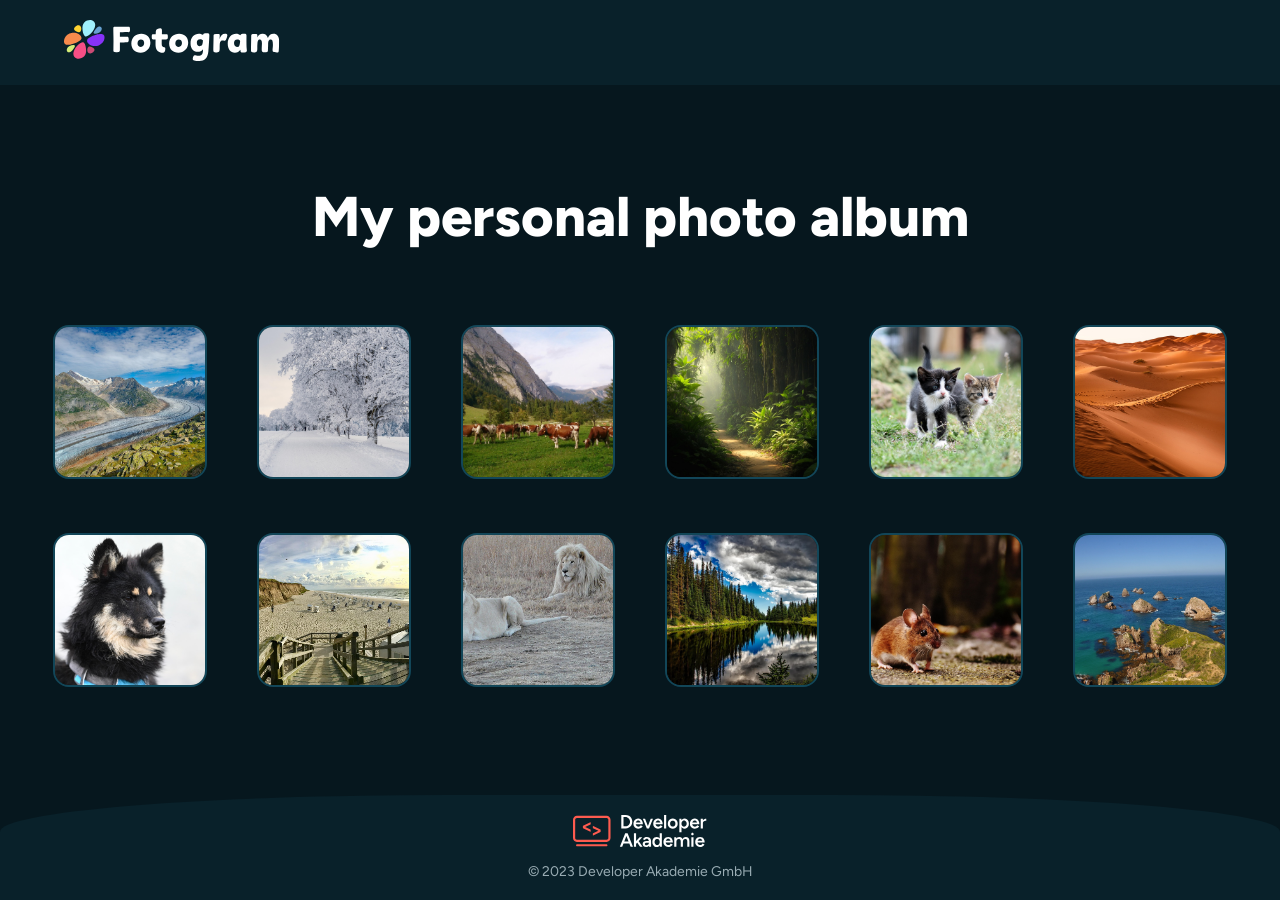
<file: index.html>
<!DOCTYPE html>
<html lang="en">
<head>
    <meta charset="UTF-8">
    <meta name="viewport" content="width=device-width, initial-scale=1.0">
    <title>Fotogram von Nik</title>
    <link rel="icon" type="image/svg" href="./img/Logo.svg">
    
    <!-- Verbindungen CSS und JS-->
    <link rel="stylesheet" href="style.css">

    <link rel="preconnect" href="https://fonts.googleapis.com">
    <link rel="preconnect" href="https://fonts.gstatic.com" crossorigin>
    <link href="https://fonts.googleapis.com/css2?family=Figtree:ital,wght@0,300..900;1,300..900&family=Palanquin:wght@100;200;300;400;500;600;700&display=swap" rel="stylesheet">
</head>
<body>
    <header>
        <div class="header-inner">
            <svg width="216" height="41" viewBox="0 0 216 41" fill="none" xmlns="http://www.w3.org/2000/svg" title="Logo-Fotogram">
            <g clip-path="url(#clip0_527_605)">
            <path d="M19.0192 22.3378C16.6146 22.0376 12.0308 26.1509 10.2535 30.2493C9.79643 31.3037 8.94658 33.335 9.58434 35.3707C9.72772 35.8277 10.5626 38.2473 13.4975 38.676C13.5393 38.682 13.5796 38.6879 13.6215 38.6924C15.6677 38.9478 18.5428 38.2458 20.2798 36.3296C22.0004 34.4313 22.1079 31.9131 22.1139 30.9542C22.1139 30.6854 22.1109 30.4255 22.1005 30.1791C22.0094 27.6206 21.5135 24.7425 20.0468 22.8725C19.7406 22.4827 19.4494 22.4125 19.1148 22.3513C19.0834 22.3453 19.0521 22.3408 19.0192 22.3363" fill="#F64E85"/>
            <path d="M10.7105 12.7252C9.60525 12.5878 7.70393 12.4638 5.44416 13.5646C4.89303 13.8334 1.95219 15.327 0.640837 18.2873C-0.276215 20.3574 -0.341932 23.0219 1.33833 24.1839C1.83868 24.5289 2.44507 24.7111 3.07834 24.7903C4.51367 24.9695 6.07893 24.6185 6.82123 24.4348C7.12144 24.3601 7.41119 24.281 7.69049 24.2033C10.5716 23.3893 13.9291 22.0929 16.4338 20.1438C16.9566 19.7375 17.1194 19.4358 17.2807 19.0938C18.4308 16.6742 15.1031 13.3256 10.9749 12.7626C10.8927 12.7521 10.8046 12.7402 10.712 12.7282" fill="#F78A4C"/>
            <path d="M26.9355 0.0507717C24.8893 -0.204629 22.0142 0.498843 20.2772 2.41509C18.5551 4.31342 18.4475 6.83158 18.4431 7.79045C18.4401 8.05929 18.4475 8.31768 18.455 8.56561C18.5476 11.1226 19.0435 14.0022 20.5117 15.8722C20.8163 16.262 21.1076 16.3337 21.4436 16.3934C21.475 16.3994 21.5079 16.4039 21.5392 16.4084C23.9439 16.7086 28.5262 12.5953 30.302 8.4984C30.7605 7.44245 31.6104 5.41119 30.9711 3.37695C30.8277 2.91992 29.9943 0.498843 27.061 0.0701881C27.0191 0.0642138 26.9788 0.0582395 26.937 0.0537588" fill="#A0F0FD"/>
            <path d="M37.4768 13.9544C36.0429 13.7752 34.4762 14.1262 33.7354 14.3114C33.4367 14.3846 33.1439 14.4652 32.8661 14.5429C29.982 15.3584 26.6275 16.6548 24.1213 18.6039C23.6 19.0102 23.4387 19.3104 23.2744 19.6539C22.1258 22.0735 25.4535 25.4221 29.5817 25.9836C29.6669 25.9956 29.7595 26.0075 29.8581 26.0195C30.9633 26.1569 32.8586 26.2749 35.1124 25.1771C35.6636 24.9083 38.6029 23.4162 39.9143 20.4559C40.8313 18.3859 40.8985 15.7213 39.2183 14.5608C38.7179 14.2158 38.11 14.0336 37.4768 13.9544Z" fill="#8732F8"/>
            <path d="M25.8585 26.5153C25.6763 26.4929 25.4926 26.4795 25.3089 26.4765C25.0206 26.472 24.8608 26.5467 24.6831 26.6408C23.427 27.3054 22.8445 29.958 23.5838 31.6637C23.772 32.0968 24.1484 32.9213 25.2103 33.2588C25.291 33.2842 25.4896 33.3439 25.7779 33.3798C26.3454 33.45 27.2565 33.4291 28.2617 32.8675C29.3206 32.276 30.4214 31.1215 30.5006 30.0163C30.5767 28.9424 29.6746 28.23 29.3147 27.9716C29.2146 27.8984 29.1145 27.8312 29.0174 27.767C28.1422 27.1964 27.0385 26.6617 25.8585 26.5153Z" fill="#CB4A74"/>
            <path d="M9.7731 25.0561C8.67233 24.9187 6.99506 25.2712 5.61201 26.0553C5.07432 26.36 4.04675 26.9589 3.36867 28.0821C3.21632 28.3345 2.42622 29.6981 2.94001 30.9229C3.22379 31.5979 3.89142 32.1999 4.7547 32.3074C4.9862 32.3358 5.23264 32.3298 5.48954 32.279C6.66796 32.049 7.71944 30.9736 8.11075 30.551C8.21978 30.433 8.32433 30.3165 8.42291 30.2044C9.44451 29.041 10.5005 27.5937 10.9172 26.251C11.0038 25.9717 10.9635 25.8372 10.9097 25.6924C10.7768 25.3369 10.3556 25.1278 9.7731 25.0546" fill="#D4ED77"/>
            <path d="M14.778 5.36339C14.2104 5.2932 13.2994 5.31411 12.2927 5.87569C11.2338 6.46714 10.133 7.62167 10.0553 8.72691C9.97915 9.80079 10.8813 10.5132 11.2412 10.7731C11.3428 10.8463 11.4429 10.9135 11.5399 10.9762C12.4152 11.5468 13.5204 12.0815 14.7003 12.2293C14.881 12.2517 15.0633 12.2652 15.247 12.2682C15.5352 12.2727 15.6965 12.1965 15.8743 12.1024C17.1304 11.4392 17.7114 8.78666 16.972 7.081C16.7839 6.64786 16.409 5.82341 15.3455 5.48587C15.2649 5.46048 15.0663 5.40073 14.7795 5.36489" fill="#FFD331"/>
            <path d="M35.8009 6.4343C35.5694 6.40592 35.323 6.41189 35.0661 6.46267C33.8891 6.69418 32.8377 7.76955 32.4464 8.19073C32.3358 8.31022 32.2313 8.42522 32.1327 8.53724C31.1126 9.69924 30.0566 11.1465 29.6399 12.4907C29.5518 12.7715 29.5906 12.9059 29.6459 13.0508C29.7788 13.4063 30.2015 13.6154 30.784 13.6886C31.8863 13.826 33.5621 13.4735 34.9451 12.6879C35.4828 12.3832 36.5089 11.7858 37.1884 10.6611C37.3408 10.4087 38.1309 9.04655 37.6171 7.82033C37.3318 7.14524 36.6657 6.54333 35.8024 6.43579" fill="#66A0D1"/>
            <path d="M52.106 32.2835C49.7148 32.2835 49.3847 31.7324 49.3847 30.5913C49.3847 27.5385 49.4952 24.1182 49.4952 20.9175C49.4952 16.5771 49.3115 11.9053 49.3115 8.04437C49.3115 7.16167 49.7536 6.64639 50.9306 6.64639C51.6295 6.64639 56.1162 6.68373 60.1265 6.68373H64.54C65.6796 6.68373 66.0111 7.05115 66.0111 9.33183C66.0111 11.7962 65.7901 12.1278 64.5026 12.1278C63.6931 12.0905 61.045 12.1278 58.6538 12.1278H55.8952V16.8729C58.6538 16.8355 60.8613 16.7623 63.0315 16.7623C64.1352 16.7623 64.7595 17.0566 64.7595 19.8152C64.7595 21.5806 64.3921 22.1317 63.3989 22.1691C60.6029 22.3169 58.7643 22.3528 55.8952 22.3901V29.8565C55.8952 31.6592 55.5636 32.2835 52.106 32.2835Z" fill="white"/>
            <path d="M77.3384 13.6348C82.8557 13.6348 86.3865 17.0924 86.3865 22.8666C86.3865 28.6407 82.0835 32.7615 76.6021 32.7615C71.1207 32.7615 67.333 29.2307 67.333 23.5655C67.333 17.312 71.8944 13.6348 77.3369 13.6348H77.3384ZM76.8963 26.8768C78.8454 26.8768 80.1702 25.4056 80.1702 23.0144C80.1702 20.6232 78.7723 19.5195 76.9337 19.5195C74.9846 19.5195 73.5134 20.8801 73.5134 23.4177C73.5134 25.6984 75.0951 26.8753 76.8978 26.8753L76.8963 26.8768Z" fill="white"/>
            <path d="M96.3167 8.33862C97.6774 8.33862 97.9716 9.18398 97.9716 10.9494C97.9716 11.611 97.9342 12.7521 97.8984 14.2233H102.422C103.637 14.2233 103.856 14.7386 103.856 16.8341C103.856 18.9295 103.635 19.409 101.907 19.409H97.7505C97.7505 20.9175 97.7132 22.4618 97.7132 24.0435C97.7132 26.3242 98.5227 26.9858 100.361 27.3533C101.133 27.5011 101.317 27.9791 101.317 28.8618C101.317 30.9946 100.618 32.7241 99.2576 32.7241C92.8949 32.7241 91.5328 28.7154 91.5328 24.4109C91.5328 22.4977 91.5328 20.8801 91.5701 19.409H89.179C88.002 19.409 87.7451 18.8578 87.7451 16.8341C87.7451 14.8103 87.9662 14.2233 89.179 14.2233H91.6807C91.718 13.1569 91.7912 12.1263 91.8285 11.1331C91.9764 9.1108 94.4766 8.33713 96.3152 8.33713L96.3167 8.33862Z" fill="white"/>
            <path d="M115.15 13.6348C120.667 13.6348 124.198 17.0924 124.198 22.8666C124.198 28.6407 119.895 32.7615 114.414 32.7615C108.932 32.7615 105.145 29.2307 105.145 23.5655C105.145 17.312 109.706 13.6348 115.148 13.6348H115.15ZM114.708 26.8768C116.657 26.8768 117.982 25.4056 117.982 23.0144C117.982 20.6232 116.584 19.5195 114.745 19.5195C112.796 19.5195 111.325 20.8801 111.325 23.4177C111.325 25.6984 112.907 26.8753 114.709 26.8753L114.708 26.8768Z" fill="white"/>
            <path d="M128.757 38.9777C128.757 37.9845 129.346 35.1527 130.596 35.1527C131.479 35.1527 132.912 35.7038 134.679 35.7038C137.181 35.7038 138.615 34.7479 138.946 31.2171C138.984 30.8855 139.02 30.1865 139.02 29.268C137.732 31.0334 135.929 31.8429 133.759 31.8429C129.198 31.8429 126.55 28.4585 126.55 23.1623C126.55 17.4613 130.118 13.7095 134.936 13.7095C136.628 13.7095 138.026 14.2606 139.055 15.1075V14.8864C139.055 13.599 140.453 13.3047 143.139 13.3047C144.867 13.3047 145.346 13.82 145.346 15.2538C145.346 17.2029 144.795 27.3189 144.39 31.3276C143.654 38.6103 140.418 41.0015 135.121 41.0015C133.319 41.0015 131.443 40.7072 130.23 40.413C129.164 40.1188 128.759 39.8245 128.759 38.9792L128.757 38.9777ZM135.819 26.2151C137.069 26.2151 138.761 26.2525 138.945 20.3663C138.319 19.7405 137.217 19.2999 136.149 19.2999C133.758 19.2999 132.839 20.8443 132.839 22.647C132.839 24.6334 133.979 26.2151 135.819 26.2151Z" fill="white"/>
            <path d="M153.879 13.929C155.534 13.929 155.755 14.2965 155.755 15.1433C155.755 16.1739 155.645 17.7182 155.499 19.3358C156.454 15.7318 158.22 13.7453 161.126 13.7453C161.825 13.7453 162.23 13.8559 162.671 14.0769C163.075 14.2606 163.332 14.5548 163.332 15.1075C163.332 16.5786 162.229 20.6979 160.868 20.6979C160.426 20.6979 159.912 20.4037 158.735 20.4037C157.558 20.4037 156.638 20.6979 156.087 22.3528C155.793 23.3087 155.682 24.6693 155.682 28.4211C155.682 31.6577 154.983 32.394 151.709 32.394C150.311 32.394 149.355 31.9893 149.355 30.4808C149.355 27.3906 149.577 18.5636 149.577 15.6944C149.577 14.2233 150.422 13.929 153.879 13.929Z" fill="white"/>
            <path d="M178.559 32.6136C176.867 32.6136 176.573 31.9878 176.499 31.0692L176.389 29.7444C175.101 31.8414 173.226 32.76 170.945 32.76C166.383 32.76 163.735 29.1918 163.735 23.6014C163.735 17.642 167.303 13.6333 172.122 13.6333C173.887 13.6333 175.322 14.2591 176.389 15.215C176.794 14.0754 177.933 13.817 180.178 13.817C182.127 13.817 182.495 14.4055 182.495 15.8393C182.495 17.9363 182.457 19.9959 182.457 21.9824C182.457 28.8603 182.935 29.1186 182.935 30.7735C182.935 32.1342 181.207 32.6121 178.558 32.6121L178.559 32.6136ZM173.004 26.8753C174.255 26.8753 175.947 26.8753 176.13 20.6591C175.505 19.9974 174.402 19.5195 173.335 19.5195C170.943 19.5195 170.025 21.1743 170.025 23.0876C170.025 25.1846 171.164 26.8768 173.004 26.8768V26.8753Z" fill="white"/>
            <path d="M191.284 13.929C192.939 13.929 193.381 14.407 193.381 15.2897C193.381 15.9155 193.344 16.6877 193.271 17.533C194.227 14.9223 195.992 13.6348 198.604 13.6348C201.217 13.6348 203.091 15.0686 203.901 17.9019C204.856 15.1433 206.807 13.6348 209.566 13.6348C212.913 13.6348 215.193 16.2097 215.193 21.028C215.193 23.6761 215.01 27.979 214.751 30.8855C214.641 32.0625 214.236 32.4672 212.913 32.4672C209.05 32.4672 208.61 31.8788 208.61 30.3702C208.61 27.9059 208.904 27.8685 208.904 24.4482C208.904 20.8443 208.242 19.5195 206.697 19.5195C204.416 19.5195 204.159 21.836 204.122 24.7798C204.048 27.3906 203.974 28.8632 203.974 30.1865C203.974 32.2088 202.76 32.3567 200.406 32.3567C198.419 32.3567 197.72 31.474 197.72 29.6713C197.72 27.2442 197.941 24.853 197.941 23.455C197.941 20.5859 197.132 19.5195 195.955 19.5195C194.63 19.5195 193.711 19.8869 193.417 23.8971C193.269 25.1846 193.307 25.9941 193.307 28.3106C193.307 31.7682 192.865 32.394 189.997 32.394C187.495 32.394 186.981 31.8429 186.981 30.2239C186.981 26.6199 187.202 19.8884 187.202 15.9528C187.202 14.2248 188.012 13.9305 191.286 13.9305L191.284 13.929Z" fill="white"/>
            </g>
    <defs>
    <clipPath id="clip0_527_605">
    <rect width="215.194" height="41" fill="white"/>
    </clipPath>
    </defs>
            </svg>
        </div>

    </header>

    <main>
        <section class="photo-album">
            
            <h1>My personal photo album</h1>            

            <div class="album-images">                
                
                <!-- Bild 1/12 -->
                <button tabindex="0" onclick="document.getElementById('dialog-mountains').showModal()">
                    <img class="landingpage-image" src="./img/image-1.jpg" alt="Bild 1">
                </button>
                
                <dialog class="dialog" id="dialog-mountains">
                    <header>
                        <h2>Beautiful Mountains</h2>
                        <form method="dialog">
                            <button tabindex="0" onclick="closeDialog()">
                            <img class="dialog-img" src="./img/close-dialog.png" alt="dialog close">  
                            </button>
                        </form>
                    </header>
                        
                    <section>
                        <img src="img/image-1.jpg" alt="Berge">
                    </section>

                    <footer class="dialog-footer">
                        <button tabindex="0" onclick="changeDialog('dialog-mountains', 'dialog-coast')">
                            <img class="dialog-arrow" src="./img/arrow-left.png" alt="arrow-left">
                        </button>
                        <p class="image-number">1/12</p>
                        <button tabindex="0" onclick="changeDialog('dialog-mountains', 'dialog-snow')">
                            <img class="dialog-arrow" src="./img/arrow-right.png" alt="arrow-right">
                        </button>
                    </footer>
                </dialog>    
                
            
                <!-- Bild 2/12 -->
                <button onclick="document.getElementById('dialog-snow').showModal()">
                    <img class="landingpage-image" src="./img/image-2.jpg" alt="Bild 2">
                </button>
                
                <dialog class="dialog" id="dialog-snow">
                    <header>
                        <h2>Beautiful Snow</h2>
                        <form method="dialog">
                            <button onclick="closeDialog()">
                            <img class="dialog-img" src="./img/close-dialog.png" alt="dialog close">  
                            </button>
                        </form>
                    </header>
                        
                    <section>
                        <img src="./img/image-2.jpg" alt="Bild 2">
                    </section>

                    <footer class="dialog-footer">
                        <button onclick="changeDialog('dialog-snow', 'dialog-mountains')">
                            <img class="dialog-arrow" src="./img/arrow-left.png" alt="arrow-left">
                        </button>
                        <p class="image-number">2/12</p>
                        <button onclick="changeDialog('dialog-snow', 'dialog-cows')">
                            <img class="dialog-arrow" src="./img/arrow-right.png" alt="arrow-right">
                        </button>
                    </footer>
                </dialog> 
                
                
                <!-- Bild 3/12 -->
                <button onclick="document.getElementById('dialog-cows').showModal()">
                    <img class="landingpage-image" src="./img/image-3.jpg" alt="Bild 3">
                </button>
                
                <dialog class="dialog" id="dialog-cows">
                    <header>
                        <h2>Beautiful Cows</h2>
                        <form method="dialog">
                            <button onclick="closeDialog()">
                            <img class="dialog-img" src="./img/close-dialog.png" alt="dialog close">  
                            </button>
                        </form>
                    </header>
                        
                    <section>
                        <img src="./img/image-3.jpg" alt="Bild 3">
                    </section>

                    <footer class="dialog-footer">
                        <button onclick="changeDialog('dialog-cows', 'dialog-snow')">
                            <img class="dialog-arrow" src="./img/arrow-left.png" alt="arrow-left">
                        </button>
                        <p class="image-number">3/12</p>
                        <button onclick="changeDialog('dialog-cows', 'dialog-jungle')">
                            <img class="dialog-arrow" src="./img/arrow-right.png" alt="arrow-right">
                        </button>
                    </footer>
                </dialog>


                <!-- Bild 4/12 -->
                <button onclick="document.getElementById('dialog-jungle').showModal()">
                    <img class="landingpage-image" src="./img/image-4.jpg" alt="Bild 4">
                </button>
                
                <dialog class="dialog" id="dialog-jungle">
                    <header>
                        <h2>Beautiful Jungle</h2>
                        <form method="dialog">
                            <button onclick="closeDialog()">
                            <img class="dialog-img" src="./img/close-dialog.png" alt="dialog close">  
                            </button>
                        </form>
                    </header>
                        
                    <section>
                        <img src="./img/image-4.jpg" alt="Bild 4">
                    </section>

                    <footer class="dialog-footer">
                        <button onclick="changeDialog('dialog-jungle', 'dialog-cows')">
                            <img class="dialog-arrow" src="./img/arrow-left.png" alt="arrow-left">
                        </button>
                        <p class="image-number">4/12</p>
                        <button onclick="changeDialog('dialog-jungle', 'dialog-cats')">
                            <img class="dialog-arrow" src="./img/arrow-right.png" alt="arrow-right">
                        </button>
                    </footer>
                </dialog>


                <!-- Bild 5/12 -->
                <button onclick="document.getElementById('dialog-cats').showModal()">
                    <img class="landingpage-image" src="./img/image-5.jpg" alt="Bild 5">
                </button>
                
                <dialog class="dialog" id="dialog-cats">
                    <header>
                        <h2>Beautiful Cats</h2>
                        <form method="dialog">
                            <button onclick="closeDialog()">
                            <img class="dialog-img" src="./img/close-dialog.png" alt="dialog close">  
                            </button>
                        </form>
                    </header>
                        
                    <section>
                        <img src="./img/image-5.jpg" alt="Bild 5">
                    </section>

                    <footer class="dialog-footer">
                        <button onclick="changeDialog('dialog-cats', 'dialog-jungle')">
                            <img class="dialog-arrow" src="./img/arrow-left.png" alt="arrow-left">
                        </button>
                        <p class="image-number">5/12</p>
                        <button onclick="changeDialog('dialog-cats', 'dialog-desert')">
                            <img class="dialog-arrow" src="./img/arrow-right.png" alt="arrow-right">
                        </button>
                    </footer>
                </dialog>


                <!-- Bild 6/12 -->
                <button onclick="document.getElementById('dialog-desert').showModal()">
                    <img class="landingpage-image" src="./img/image-6.jpg" alt="Bild 6">
                </button>
                
                <dialog class="dialog" id="dialog-desert">
                    <header>
                        <h2>Beautiful Desert</h2>
                        <form method="dialog">
                            <button onclick="closeDialog()">
                            <img class="dialog-img" src="./img/close-dialog.png" alt="dialog close">  
                            </button>
                        </form>
                    </header>
                        
                    <section>
                        <img src="./img/image-6.jpg" alt="Bild 6">
                    </section>

                    <footer class="dialog-footer">
                        <button onclick="changeDialog('dialog-desert', 'dialog-cats')">
                            <img class="dialog-arrow" src="./img/arrow-left.png" alt="arrow-left">
                        </button>
                        <p class="image-number">6/12</p>
                        <button onclick="changeDialog('dialog-desert', 'dialog-dog')">
                            <img class="dialog-arrow" src="./img/arrow-right.png" alt="arrow-right">
                        </button>
                    </footer>
                </dialog>

                <!-- Bild 7/12 -->
                <button onclick="document.getElementById('dialog-dog').showModal()">
                    <img class="landingpage-image" src="./img/image-7.jpg" alt="Bild 7">
                </button>
                
                <dialog class="dialog" id="dialog-dog">
                    <header>
                        <h2>Beautiful Dog</h2>
                        <form method="dialog">
                            <button onclick="closeDialog()">
                            <img class="dialog-img" src="./img/close-dialog.png" alt="dialog close">  
                            </button>
                        </form>
                    </header>
                        
                    <section>
                        <img src="./img/image-7.jpg" alt="Bild 7">
                    </section>

                    <footer class="dialog-footer">
                        <button onclick="changeDialog('dialog-dog', 'dialog-desert')">
                            <img class="dialog-arrow" src="./img/arrow-left.png" alt="arrow-left">
                        </button>
                        <p class="image-number">7/12</p>
                        <button onclick="changeDialog('dialog-dog', 'dialog-beach')">
                            <img class="dialog-arrow" src="./img/arrow-right.png" alt="arrow-right">
                        </button>
                    </footer>
                </dialog>


                <!-- Bild 8/12 -->
                <button onclick="document.getElementById('dialog-beach').showModal()">
                    <img class="landingpage-image" src="./img/image-8.jpg" alt="Bild 8">
                </button>
                
                <dialog class="dialog" id="dialog-beach">
                    <header>
                        <h2>Beautiful Beach</h2>
                        <form method="dialog">
                            <button onclick="closeDialog()">
                            <img class="dialog-img" src="./img/close-dialog.png" alt="dialog close">  
                            </button>
                        </form>
                    </header>
                        
                    <section>
                        <img src="./img/image-8.jpg" alt="Bild 8">
                    </section>

                    <footer class="dialog-footer">
                        <button onclick="changeDialog('dialog-beach', 'dialog-dog')">
                            <img class="dialog-arrow" src="./img/arrow-left.png" alt="arrow-left">
                        </button>
                        <p class="image-number">8/12</p>
                        <button onclick="changeDialog('dialog-beach', 'dialog-lions')">
                            <img class="dialog-arrow" src="./img/arrow-right.png" alt="arrow-right">
                        </button>
                    </footer>
                </dialog>

                <!-- Bild 9/12 -->
                <button onclick="document.getElementById('dialog-lions').showModal()">
                    <img class="landingpage-image" src="./img/image-9.jpg" alt="Bild 9">
                </button>
                
                <dialog class="dialog" id="dialog-lions">
                    <header>
                        <h2>Beautiful Lions</h2>
                        <form method="dialog">
                            <button onclick="closeDialog()">
                            <img class="dialog-img" src="./img/close-dialog.png" alt="dialog close">  
                            </button>
                        </form>
                    </header>
                        
                    <section>
                        <img src="./img/image-9.jpg" alt="Bild 9">
                    </section>

                    <footer class="dialog-footer">
                        <button onclick="changeDialog('dialog-lions', 'dialog-beach')">
                            <img class="dialog-arrow" src="./img/arrow-left.png" alt="arrow-left">
                        </button>
                        <p class="image-number">9/12</p>
                        <button onclick="changeDialog('dialog-lions', 'dialog-forest')">
                            <img class="dialog-arrow" src="./img/arrow-right.png" alt="arrow-right">
                        </button>
                    </footer>
                </dialog>


                <!-- Bild 10/12 -->
                <button onclick="document.getElementById('dialog-forest').showModal()">
                    <img class="landingpage-image" src="./img/image-10.jpg" alt="Bild 10">
                </button>
                
                <dialog class="dialog" id="dialog-forest">
                    <header>
                        <h2>Beautiful Forest</h2>
                        <form method="dialog">
                            <button onclick="closeDialog()">
                            <img class="dialog-img" src="./img/close-dialog.png" alt="dialog close">  
                            </button>
                        </form>
                    </header>
                        
                    <section>
                        <img src="./img/image-10.jpg" alt="Bild 10">
                    </section>

                    <footer class="dialog-footer">
                        <button onclick="changeDialog('dialog-forest', 'dialog-lions')">
                            <img class="dialog-arrow" src="./img/arrow-left.png" alt="arrow-left">
                        </button>
                        <p class="image-number">10/12</p>
                        <button onclick="changeDialog('dialog-forest', 'dialog-mouse')">
                            <img class="dialog-arrow" src="./img/arrow-right.png" alt="arrow-right">
                        </button>
                    </footer>
                </dialog>


                <!-- Bild 11/12 -->
                <button onclick="document.getElementById('dialog-mouse').showModal()">
                    <img class="landingpage-image" src="./img/image-11.jpg" alt="Bild 11">
                </button>
                
                <dialog class="dialog" id="dialog-mouse">
                    <header>
                        <h2>Beautiful Mouse</h2>
                        <form method="dialog">
                            <button onclick="closeDialog()">
                            <img class="dialog-img" src="./img/close-dialog.png" alt="dialog close">  
                            </button>
                        </form>
                    </header>
                        
                    <section>
                        <img src="./img/image-11.jpg" alt="Bild 11">
                    </section>

                    <footer class="dialog-footer">
                        <button onclick="changeDialog('dialog-mouse', 'dialog-forest')">
                            <img class="dialog-arrow" src="./img/arrow-left.png" alt="arrow-left">
                        </button>
                        <p class="image-number">11/12</p>
                        <button onclick="changeDialog('dialog-mouse', 'dialog-coast')">
                            <img class="dialog-arrow" src="./img/arrow-right.png" alt="arrow-right">
                        </button>
                    </footer>
                </dialog>


                <!-- Bild 12/12 -->
                <button onclick="document.getElementById('dialog-coast').showModal()">
                    <img class="landingpage-image" src="./img/image-12.jpg" alt="Bild 12">
                </button>
                
                <dialog class="dialog" id="dialog-coast">
                    <header>
                        <h2>Beautiful Coast</h2>
                        <form method="dialog">
                            <button onclick="closeDialog()">
                            <img class="dialog-img" src="./img/close-dialog.png" alt="dialog close">  
                            </button>
                        </form>
                    </header>
                        
                    <section>
                        <img src="./img/image-12.jpg" alt="Bild 12">
                    </section>

                    <footer class="dialog-footer">
                        <button onclick="changeDialog('dialog-coast', 'dialog-mouse')">
                            <img class="dialog-arrow" src="./img/arrow-left.png" alt="arrow-left">
                        </button>
                        <p class="image-number">12/12</p>
                        <button onclick="changeDialog('dialog-coast', 'dialog-mountains')">
                            <img class="dialog-arrow" src="./img/arrow-right.png" alt="arrow-right">
                        </button>
                    </footer>
                </dialog>

        </div>
        </section>
    </main>

    <footer>
        <svg width="134" height="32" viewBox="0 0 134 32" fill="none" xmlns="http://www.w3.org/2000/svg" title="Logo-DeveloperAkademie">
<path d="M52.5124 13.441V11.3672C53.1396 11.3672 53.7285 11.252 54.2789 11.0216C54.8294 10.7784 55.3094 10.4456 55.719 10.0231C56.1287 9.6007 56.4487 9.10786 56.6791 8.54462C56.9095 7.98138 57.0247 7.37334 57.0247 6.72049C57.0247 6.06764 56.9095 5.4596 56.6791 4.89636C56.4487 4.33312 56.1287 3.84028 55.719 3.41785C55.3094 2.99542 54.8294 2.66899 54.2789 2.43858C53.7285 2.19536 53.1396 2.07375 52.5124 2.07375V0C53.8309 0 54.9958 0.288021 56.0071 0.864063C57.0311 1.4273 57.8312 2.21456 58.4072 3.22584C58.9961 4.23711 59.2905 5.40199 59.2905 6.72049C59.2905 8.02618 58.9961 9.18467 58.4072 10.1959C57.8312 11.2072 57.0311 12.0009 56.0071 12.5769C54.9958 13.153 53.8309 13.441 52.5124 13.441ZM49.7282 13.441V11.3672H52.5124V13.441H49.7282ZM48.2881 13.441V0H50.5155V13.441H48.2881ZM49.7282 2.07375V0H52.5124V2.07375H49.7282Z" fill="white"/>
<path d="M65.2489 13.6714C64.3145 13.6714 63.4824 13.4602 62.7527 13.0377C62.0231 12.6025 61.4534 12.0073 61.0438 11.252C60.6342 10.4968 60.4294 9.6263 60.4294 8.64063C60.4294 7.65496 60.6406 6.78449 61.063 6.02924C61.4855 5.27398 62.0615 4.68514 62.7911 4.26271C63.5208 3.82748 64.3657 3.60986 65.3257 3.60986C66.1706 3.60986 66.9386 3.83388 67.6299 4.28191C68.3211 4.71714 68.8652 5.35079 69.262 6.18285C69.6716 7.01491 69.8765 8.00698 69.8765 9.15907H67.7067C67.7195 8.32701 67.6235 7.64216 67.4187 7.10452C67.2267 6.56688 66.945 6.17005 66.5738 5.91403C66.2026 5.64521 65.761 5.5108 65.2489 5.5108C64.7113 5.5108 64.2505 5.63241 63.8664 5.87563C63.4952 6.11885 63.2072 6.47727 63.0024 6.95091C62.7975 7.41174 62.6951 7.99418 62.6951 8.69823C62.6951 9.32548 62.8167 9.86312 63.06 10.3112C63.3032 10.7592 63.6296 11.1048 64.0392 11.348C64.4617 11.5784 64.9289 11.6937 65.4409 11.6937C66.0042 11.6937 66.4714 11.5656 66.8426 11.3096C67.2139 11.0408 67.5019 10.7016 67.7067 10.2919L69.6844 11.1368C69.4156 11.6488 69.0764 12.0969 68.6668 12.4809C68.2571 12.8649 67.7643 13.1594 67.1883 13.3642C66.6122 13.569 65.9658 13.6714 65.2489 13.6714ZM61.8311 9.15907L61.8503 7.45014H68.7628V9.15907H61.8311Z" fill="white"/>
<path d="M73.985 13.441L77.7292 3.84028H79.9566L76.0011 13.441H73.985ZM73.8313 13.441L69.8567 3.84028H72.0648L75.8283 13.441H73.8313Z" fill="white"/>
<path d="M85.0511 13.6714C84.1166 13.6714 83.2846 13.4602 82.5549 13.0377C81.8253 12.6025 81.2556 12.0073 80.846 11.252C80.4364 10.4968 80.2316 9.6263 80.2316 8.64063C80.2316 7.65496 80.4428 6.78449 80.8652 6.02924C81.2876 5.27398 81.8637 4.68514 82.5933 4.26271C83.323 3.82748 84.1679 3.60986 85.1279 3.60986C85.9728 3.60986 86.7408 3.83388 87.4321 4.28191C88.1233 4.71714 88.6674 5.35079 89.0642 6.18285C89.4738 7.01491 89.6786 8.00698 89.6786 9.15907H87.5089C87.5217 8.32701 87.4257 7.64216 87.2209 7.10452C87.0289 6.56688 86.7472 6.17005 86.376 5.91403C86.0048 5.64521 85.5632 5.5108 85.0511 5.5108C84.5135 5.5108 84.0526 5.63241 83.6686 5.87563C83.2974 6.11885 83.0094 6.47727 82.8046 6.95091C82.5997 7.41174 82.4973 7.99418 82.4973 8.69823C82.4973 9.32548 82.6189 9.86312 82.8622 10.3112C83.1054 10.7592 83.4318 11.1048 83.8414 11.348C84.2639 11.5784 84.7311 11.6937 85.2431 11.6937C85.8064 11.6937 86.2736 11.5656 86.6448 11.3096C87.0161 11.0408 87.3041 10.7016 87.5089 10.2919L89.4866 11.1368C89.2178 11.6488 88.8786 12.0969 88.469 12.4809C88.0593 12.8649 87.5665 13.1594 86.9905 13.3642C86.4144 13.569 85.768 13.6714 85.0511 13.6714ZM81.6333 9.15907L81.6525 7.45014H88.565V9.15907H81.6333Z" fill="white"/>
<path d="M91.052 13.441L91.0712 0H93.2218L93.2026 13.441H91.052Z" fill="white"/>
<path d="M99.7753 13.6714C98.8024 13.6714 97.9384 13.4602 97.1831 13.0377C96.4406 12.6025 95.8582 12.0073 95.4358 11.252C95.0133 10.4968 94.8021 9.6263 94.8021 8.64063C94.8021 7.65496 95.0069 6.78449 95.4166 6.02924C95.839 5.27398 96.4214 4.68514 97.1639 4.26271C97.9191 3.82748 98.7768 3.60986 99.7369 3.60986C100.71 3.60986 101.567 3.82748 102.31 4.26271C103.052 4.68514 103.635 5.27398 104.057 6.02924C104.48 6.78449 104.691 7.65496 104.691 8.64063C104.691 9.6263 104.48 10.4968 104.057 11.252C103.635 12.0073 103.052 12.6025 102.31 13.0377C101.58 13.4602 100.735 13.6714 99.7753 13.6714ZM99.7753 11.5976C100.287 11.5976 100.735 11.476 101.119 11.2328C101.516 10.9768 101.823 10.6248 102.041 10.1767C102.271 9.72871 102.387 9.21667 102.387 8.64063C102.387 8.06459 102.271 7.55255 102.041 7.10452C101.823 6.65649 101.51 6.31086 101.1 6.06764C100.703 5.81162 100.249 5.68361 99.7369 5.68361C99.2248 5.68361 98.7704 5.81162 98.3736 6.06764C97.9768 6.31086 97.6631 6.65649 97.4327 7.10452C97.2151 7.55255 97.1063 8.06459 97.1063 8.64063C97.1063 9.21667 97.2151 9.72871 97.4327 10.1767C97.6631 10.6248 97.9768 10.9768 98.3736 11.2328C98.7832 11.476 99.2504 11.5976 99.7753 11.5976Z" fill="white"/>
<path d="M106.356 17.2813V3.84028H108.372L108.507 5.60681V17.2813H106.356ZM111.54 13.6714C110.734 13.6714 110.036 13.4666 109.448 13.0569C108.871 12.6345 108.43 12.0457 108.123 11.2904C107.815 10.5352 107.662 9.6519 107.662 8.64063C107.662 7.61655 107.815 6.73329 108.123 5.99084C108.43 5.23558 108.871 4.65314 109.448 4.24351C110.036 3.82108 110.734 3.60986 111.54 3.60986C112.411 3.60986 113.166 3.82108 113.806 4.24351C114.459 4.65314 114.965 5.23558 115.323 5.99084C115.694 6.73329 115.88 7.61655 115.88 8.64063C115.88 9.6519 115.694 10.5352 115.323 11.2904C114.965 12.0457 114.459 12.6345 113.806 13.0569C113.166 13.4666 112.411 13.6714 111.54 13.6714ZM111.003 11.7129C111.515 11.7129 111.969 11.5848 112.366 11.3288C112.763 11.06 113.077 10.6952 113.307 10.2343C113.55 9.77351 113.672 9.24227 113.672 8.64063C113.672 8.03899 113.557 7.50775 113.326 7.04691C113.109 6.58608 112.801 6.22765 112.405 5.97163C112.008 5.71562 111.547 5.58761 111.022 5.58761C110.536 5.58761 110.1 5.71562 109.716 5.97163C109.332 6.22765 109.032 6.58608 108.814 7.04691C108.609 7.50775 108.507 8.03899 108.507 8.64063C108.507 9.24227 108.609 9.77351 108.814 10.2343C109.032 10.6952 109.326 11.06 109.697 11.3288C110.081 11.5848 110.516 11.7129 111.003 11.7129Z" fill="white"/>
<path d="M121.73 13.6714C120.796 13.6714 119.964 13.4602 119.234 13.0377C118.504 12.6025 117.935 12.0073 117.525 11.252C117.116 10.4968 116.911 9.6263 116.911 8.64063C116.911 7.65496 117.122 6.78449 117.544 6.02924C117.967 5.27398 118.543 4.68514 119.272 4.26271C120.002 3.82748 120.847 3.60986 121.807 3.60986C122.652 3.60986 123.42 3.83388 124.111 4.28191C124.803 4.71714 125.347 5.35079 125.743 6.18285C126.153 7.01491 126.358 8.00698 126.358 9.15907H124.188C124.201 8.32701 124.105 7.64216 123.9 7.10452C123.708 6.56688 123.426 6.17005 123.055 5.91403C122.684 5.64521 122.242 5.5108 121.73 5.5108C121.193 5.5108 120.732 5.63241 120.348 5.87563C119.977 6.11885 119.689 6.47727 119.484 6.95091C119.279 7.41174 119.176 7.99418 119.176 8.69823C119.176 9.32548 119.298 9.86312 119.541 10.3112C119.785 10.7592 120.111 11.1048 120.521 11.348C120.943 11.5784 121.41 11.6937 121.922 11.6937C122.486 11.6937 122.953 11.5656 123.324 11.3096C123.695 11.0408 123.983 10.7016 124.188 10.2919L126.166 11.1368C125.897 11.6488 125.558 12.0969 125.148 12.4809C124.739 12.8649 124.246 13.1594 123.67 13.3642C123.094 13.569 122.447 13.6714 121.73 13.6714ZM118.312 9.15907L118.332 7.45014H125.244V9.15907H118.312Z" fill="white"/>
<path d="M129.152 8.33341C129.152 7.29653 129.35 6.44527 129.747 5.77962C130.144 5.11397 130.656 4.62114 131.283 4.30111C131.923 3.96829 132.589 3.80188 133.28 3.80188V5.85643C132.692 5.85643 132.135 5.93963 131.61 6.10604C131.098 6.25966 130.682 6.51567 130.362 6.8741C130.042 7.23253 129.882 7.70616 129.882 8.295L129.152 8.33341ZM127.731 13.441V3.84028H129.882V13.441H127.731Z" fill="white"/>
<path d="M57.6008 31.7696L52.3588 18.3286H54.5861L59.9625 31.7696H57.6008ZM46.8672 31.7696L52.2244 18.3286H54.4709L49.229 31.7696H46.8672ZM49.3826 28.4669V26.4892H57.428V28.4669H49.3826Z" fill="white"/>
<path d="M62.9814 29.0814L61.6757 27.6029L66.668 22.1689H69.2602L62.9814 29.0814ZM60.9268 31.7696V18.3286H63.0774V31.7696H60.9268ZM67.0329 31.7696L63.6534 26.7964L65.0551 25.2987L69.5866 31.7696H67.0329Z" fill="white"/>
<path d="M76.0013 31.7696L75.9052 26.8348C75.9052 26.182 75.8348 25.6379 75.694 25.2027C75.5532 24.7675 75.3356 24.4346 75.0412 24.2042C74.7468 23.9738 74.3499 23.8586 73.8507 23.8586C73.4027 23.8586 73.0058 23.9546 72.6602 24.1466C72.3146 24.3386 72.0266 24.6331 71.7962 25.0299L69.876 24.3578C70.0936 23.9354 70.3752 23.5386 70.7209 23.1674C71.0665 22.7961 71.5017 22.5017 72.0266 22.2841C72.5514 22.0537 73.1787 21.9385 73.9083 21.9385C74.83 21.9385 75.598 22.1113 76.2125 22.4569C76.8397 22.8025 77.307 23.3146 77.6142 23.993C77.9214 24.6715 78.075 25.5099 78.075 26.5084V31.7696H76.0013ZM73.2747 32C72.1354 32 71.2457 31.744 70.6057 31.2319C69.9784 30.7199 69.6648 29.9967 69.6648 29.0622C69.6648 28.0637 69.9976 27.3021 70.6633 26.7772C71.3417 26.2524 72.2826 25.99 73.4859 25.99H76.5005L76.5197 27.6413H74.1579C73.3003 27.6413 72.6986 27.7629 72.353 28.0061C72.0202 28.2365 71.8538 28.5694 71.8538 29.0046C71.8538 29.3758 72.001 29.6702 72.2954 29.8878C72.6026 30.0927 73.025 30.1951 73.5627 30.1951C74.0363 30.1951 74.4459 30.0863 74.7916 29.8686C75.15 29.6382 75.4252 29.3438 75.6172 28.9854C75.8092 28.6142 75.9052 28.2173 75.9052 27.7949H76.7117C76.7117 29.1006 76.4301 30.1311 75.8668 30.8863C75.3164 31.6288 74.4523 32 73.2747 32Z" fill="white"/>
<path d="M86.8169 31.7696L86.7209 29.9839V18.3286H88.8522V31.7696H86.8169ZM83.6871 32C82.8166 32 82.0549 31.7952 81.4021 31.3856C80.7621 30.9631 80.2564 30.3743 79.8852 29.619C79.5268 28.8638 79.3475 27.9805 79.3475 26.9692C79.3475 25.9452 79.5268 25.0619 79.8852 24.3194C80.2564 23.5642 80.7621 22.9817 81.4021 22.5721C82.0549 22.1497 82.8166 21.9385 83.6871 21.9385C84.4935 21.9385 85.1848 22.1497 85.7608 22.5721C86.3497 22.9817 86.7977 23.5642 87.1049 24.3194C87.4121 25.0619 87.5657 25.9452 87.5657 26.9692C87.5657 27.9805 87.4121 28.8638 87.1049 29.619C86.7977 30.3743 86.3497 30.9631 85.7608 31.3856C85.1848 31.7952 84.4935 32 83.6871 32ZM84.2247 30.0415C84.7111 30.0415 85.14 29.9134 85.5112 29.6574C85.8952 29.3886 86.1896 29.0238 86.3945 28.563C86.6121 28.1021 86.7209 27.5709 86.7209 26.9692C86.7209 26.3676 86.6121 25.8364 86.3945 25.3755C86.1896 24.9147 85.8952 24.5563 85.5112 24.3002C85.14 24.0442 84.7047 23.9162 84.2055 23.9162C83.6935 23.9162 83.239 24.0442 82.8422 24.3002C82.4454 24.5563 82.1318 24.9147 81.9013 25.3755C81.6837 25.8364 81.5685 26.3676 81.5557 26.9692C81.5685 27.5709 81.6837 28.1021 81.9013 28.563C82.1318 29.0238 82.4454 29.3886 82.8422 29.6574C83.2518 29.9134 83.7127 30.0415 84.2247 30.0415Z" fill="white"/>
<path d="M95.2429 32C94.3084 32 93.4763 31.7888 92.7467 31.3664C92.017 30.9311 91.4474 30.3359 91.0378 29.5806C90.6281 28.8254 90.4233 27.9549 90.4233 26.9692C90.4233 25.9836 90.6345 25.1131 91.0569 24.3578C91.4794 23.6026 92.0554 23.0137 92.7851 22.5913C93.5147 22.1561 94.3596 21.9385 95.3197 21.9385C96.1645 21.9385 96.9326 22.1625 97.6238 22.6105C98.3151 23.0457 98.8591 23.6794 99.2559 24.5115C99.6656 25.3435 99.8704 26.3356 99.8704 27.4877H97.7006C97.7134 26.6556 97.6174 25.9708 97.4126 25.4331C97.2206 24.8955 96.939 24.4987 96.5678 24.2426C96.1965 23.9738 95.7549 23.8394 95.2429 23.8394C94.7052 23.8394 94.2444 23.961 93.8604 24.2042C93.4891 24.4474 93.2011 24.8059 92.9963 25.2795C92.7915 25.7403 92.6891 26.3228 92.6891 27.0268C92.6891 27.6541 92.8107 28.1917 93.0539 28.6398C93.2971 29.0878 93.6235 29.4334 94.0332 29.6766C94.4556 29.907 94.9228 30.0223 95.4349 30.0223C95.9981 30.0223 96.4653 29.8942 96.8366 29.6382C97.2078 29.3694 97.4958 29.0302 97.7006 28.6206L99.6784 29.4654C99.4096 29.9775 99.0703 30.4255 98.6607 30.8095C98.2511 31.1935 97.7582 31.488 97.1822 31.6928C96.6062 31.8976 95.9597 32 95.2429 32ZM91.825 27.4877L91.8442 25.7787H98.7567V27.4877H91.825Z" fill="white"/>
<path d="M101.244 31.7696V22.1689H103.26L103.394 23.9354V31.7696H101.244ZM107.753 31.7696V26.854L109.904 26.278V31.7696H107.753ZM114.281 31.7696V26.854L116.413 26.278V31.7696H114.281ZM107.753 26.854C107.753 26.086 107.663 25.4971 107.484 25.0875C107.318 24.6651 107.075 24.3706 106.755 24.2042C106.447 24.0378 106.082 23.9546 105.66 23.9546C104.943 23.9418 104.386 24.1786 103.99 24.6651C103.593 25.1515 103.394 25.8492 103.394 26.758H102.588C102.588 25.7467 102.735 24.8827 103.029 24.1658C103.324 23.4362 103.746 22.8857 104.297 22.5145C104.847 22.1305 105.5 21.9385 106.255 21.9385C107.42 21.9385 108.316 22.2969 108.944 23.0137C109.584 23.7178 109.904 24.8059 109.904 26.278L107.753 26.854ZM114.281 26.854C114.281 26.086 114.192 25.4971 114.013 25.0875C113.833 24.6651 113.584 24.3706 113.264 24.2042C112.957 24.0378 112.598 23.9546 112.189 23.9546C111.459 23.9418 110.896 24.1786 110.499 24.6651C110.102 25.1515 109.904 25.8492 109.904 26.758H109.097C109.097 25.7467 109.244 24.8827 109.539 24.1658C109.833 23.4362 110.256 22.8857 110.806 22.5145C111.356 22.1305 112.009 21.9385 112.765 21.9385C113.929 21.9385 114.832 22.2969 115.472 23.0137C116.112 23.7178 116.426 24.8059 116.413 26.278L114.281 26.854Z" fill="white"/>
<path d="M118.358 31.7696L118.377 22.1689H120.508L120.489 31.7696H118.358ZM119.433 20.3448C119.088 20.3448 118.787 20.2231 118.531 19.9799C118.287 19.7239 118.166 19.4231 118.166 19.0775C118.166 18.7318 118.287 18.4374 118.531 18.1942C118.787 17.951 119.088 17.8294 119.433 17.8294C119.779 17.8294 120.073 17.951 120.316 18.1942C120.572 18.4374 120.7 18.7318 120.7 19.0775C120.7 19.4231 120.572 19.7239 120.316 19.9799C120.073 20.2231 119.779 20.3448 119.433 20.3448Z" fill="white"/>
<path d="M127.037 32C126.102 32 125.27 31.7888 124.541 31.3664C123.811 30.9311 123.241 30.3359 122.832 29.5806C122.422 28.8254 122.217 27.9549 122.217 26.9692C122.217 25.9836 122.429 25.1131 122.851 24.3578C123.273 23.6026 123.849 23.0137 124.579 22.5913C125.309 22.1561 126.154 21.9385 127.114 21.9385C127.959 21.9385 128.727 22.1625 129.418 22.6105C130.109 23.0457 130.653 23.6794 131.05 24.5115C131.46 25.3435 131.664 26.3356 131.664 27.4877H129.495C129.507 26.6556 129.411 25.9708 129.207 25.4331C129.015 24.8955 128.733 24.4987 128.362 24.2426C127.991 23.9738 127.549 23.8394 127.037 23.8394C126.499 23.8394 126.038 23.961 125.654 24.2042C125.283 24.4474 124.995 24.8059 124.79 25.2795C124.586 25.7403 124.483 26.3228 124.483 27.0268C124.483 27.6541 124.605 28.1917 124.848 28.6398C125.091 29.0878 125.418 29.4334 125.827 29.6766C126.25 29.907 126.717 30.0223 127.229 30.0223C127.792 30.0223 128.259 29.8942 128.631 29.6382C129.002 29.3694 129.29 29.0302 129.495 28.6206L131.472 29.4654C131.204 29.9775 130.864 30.4255 130.455 30.8095C130.045 31.1935 129.552 31.488 128.976 31.6928C128.4 31.8976 127.754 32 127.037 32ZM123.619 27.4877L123.638 25.7787H130.551V27.4877H123.619Z" fill="white"/>
<path d="M19.9267 20.4497C19.9351 20.5048 19.9691 20.5525 20.0184 20.5783C20.0677 20.6041 20.1263 20.6049 20.1763 20.5804L27.4536 17.0079C27.4997 16.9853 27.5336 16.9434 27.546 16.8935C27.6379 16.525 27.6676 16.1596 27.6676 15.7655C27.6676 15.3298 27.6072 14.9325 27.5488 14.5811C27.5396 14.5253 27.5038 14.4775 27.453 14.4527L20.1757 10.9153C20.1261 10.8913 20.0681 10.892 20.0192 10.9172C19.9703 10.9425 19.9362 10.9894 19.9271 11.0437L19.9261 11.0501C19.8984 11.2167 19.8681 11.3987 19.8666 11.5833C19.8374 11.7696 19.8374 11.9857 19.8375 12.184V12.1931C19.8375 12.2672 19.8446 12.3484 19.8513 12.4242L19.8527 12.4403C19.86 12.524 19.8666 12.6045 19.8666 12.6834C19.8666 12.693 19.8674 12.7026 19.8689 12.712C19.8816 12.7883 19.8883 12.8653 19.8954 12.9464L19.8963 12.9569C19.9035 13.0384 19.9114 13.1275 19.9284 13.2093C19.9399 13.2642 19.977 13.3103 20.0283 13.3332L25.4124 15.7337L20.0258 18.2339C19.9758 18.2572 19.9397 18.3027 19.9284 18.3568C19.8992 18.4976 19.8682 18.6805 19.8666 18.8682C19.8374 19.0528 19.8375 19.236 19.8375 19.435V19.443C19.8375 19.735 19.8678 20.0596 19.9267 20.4497Z" fill="#FD5B4F"/>
<path fill-rule="evenodd" clip-rule="evenodd" d="M17.5118 7.17716C17.5611 7.20296 17.5952 7.25071 17.6035 7.30573C17.6624 7.69592 17.6928 8.02048 17.6928 8.31248V8.32056C17.6928 8.51947 17.6928 8.70271 17.6636 8.88727C17.6621 9.07496 17.6311 9.25783 17.6018 9.3987C17.5906 9.45274 17.5544 9.49828 17.5044 9.52152L12.1179 12.0218L17.502 14.4223C17.5532 14.4451 17.5904 14.4913 17.6018 14.5462C17.6188 14.628 17.6268 14.7171 17.6339 14.7985L17.6348 14.809C17.6419 14.8901 17.6486 14.9671 17.6613 15.0434C17.6629 15.0529 17.6637 15.0625 17.6637 15.072C17.6637 15.151 17.6702 15.2315 17.6775 15.3151L17.679 15.3312C17.6856 15.407 17.6928 15.4882 17.6928 15.5624V15.5715C17.6928 15.7699 17.6928 15.9859 17.6636 16.1721C17.6621 16.3568 17.6318 16.5388 17.6042 16.7052L17.6031 16.7118C17.594 16.7661 17.5599 16.813 17.511 16.8382C17.4621 16.8635 17.4041 16.8642 17.3546 16.8401L10.0773 13.3027C10.0264 13.278 9.99065 13.2302 9.98138 13.1744C9.92297 12.823 9.86258 12.4256 9.86258 11.99C9.86258 11.5959 9.89233 11.2304 9.9842 10.862C9.99665 10.8121 10.0305 10.7702 10.0767 10.7475L17.354 7.17511C17.4039 7.15059 17.4625 7.15135 17.5118 7.17716Z" fill="#FD5B4F"/>
<path fill-rule="evenodd" clip-rule="evenodd" d="M33.6024 0.785889H3.92756C1.75843 0.785889 0 2.54432 0 4.71345V23.042C0 25.2112 1.75843 26.9696 3.92756 26.9696H33.6024C35.7716 26.9696 37.53 25.2112 37.53 23.042V4.71345C37.53 2.54432 35.7716 0.785889 33.6024 0.785889ZM2.18198 4.71345C2.18198 3.74939 2.9635 2.96787 3.92756 2.96787H33.6024C34.5665 2.96787 35.348 3.74939 35.348 4.71345V23.042C35.348 24.0061 34.5665 24.7876 33.6024 24.7876H3.92756C2.9635 24.7876 2.18198 24.0061 2.18198 23.042V4.71345Z" fill="#FD5B4F"/>
<path d="M4.14576 29.1516C3.54322 29.1516 3.05477 29.64 3.05477 30.2426C3.05477 30.8451 3.54322 31.3336 4.14576 31.3336H33.3843C33.9868 31.3336 34.4752 30.8451 34.4752 30.2426C34.4752 29.64 33.9868 29.1516 33.3843 29.1516H4.14576Z" fill="#FD5B4F"/>
        </svg>
        <div>
          © 2023 Developer Akademie GmbH  
        </div>

    </footer>

</body>

    <script src="script.js"></script>

</html>
</file>
<file: style.css>
/* General */

html, body {
    display: flex;
    flex-direction: column;

    margin: 0;
    height: 100%;

    font-family: "Figtree", sans-serif;

    background-color: #06171E;
    align-items: center;
    width: 100%;
}

header {
    display: flex;

    justify-content: center;
    background-color: #09212A;
    padding-top: 20px;
    padding-bottom: 20px;
    width: 100%;
}

.header-inner {
    width: 1440px;
    padding-left: 5%;
}

main {
    flex: 1;
    display: flex;

    background-color: #06171E;
    color: #FFFFFF;

    justify-content: center;
    align-items: center;

    position: relative;

    max-width: 1440px;

}

footer {
    display: flex;
    align-items: center;
    flex-direction: column;

    background-color: #09212A;
    padding-top: 20px;
    padding-bottom: 20px;
    gap: 16px;

    color: #99ACB3;
    font-size: 14px;
    font-weight: 400;

    border-top-left-radius: 35%;
    border-top-right-radius: 35%;
    border-top-style: inherit;

    width: 100%;
}


/* Headlines */

h1 {
    font-size: 56px;
    font-weight: 800;
    line-height: 100%;

    margin: 0;
    padding-bottom: 80px;
}

h2 {        
    font-size: 24px;
    font-weight: 700;
    line-height: 100%;

    margin: 0;
    padding-top: 48px;
    padding-bottom: 48px;
}


/* Buttons */

main button {
    all: unset;
    cursor: pointer;
}

button:focus {
    outline: 2px solid white;
}


/* Images */

.landingpage-image {
    height: 150px;
    width: 150px;

    border-radius: 16px;
    border: 2px solid #124658;

    object-fit: cover;
    object-position: center;

    aspect-ratio: 1 / 1;
}

.landingpage-image:hover {
    border: 10px;
}


.photo-album {
    display: flex;
    flex-direction: column;
    justify-content: center;
    align-items: center;
    padding-top: 0px;
}

.album-images {
    display: flex;
    flex-wrap: wrap;
    justify-content: center; 
    align-items: center;
    gap: 50px;
    max-width: 1400px;
}

.album-first-row {
    display: flex;
    gap: 16px;
}

.album-second-row {
    display: flex;
    gap: 16px;
}


/* Dialog */

.dialog-footer {
    display: flex;
    flex-direction: row;
    justify-content: space-around;
    padding-bottom: 56px;
    padding-top: 0;
    align-self: center;

    justify-self: center;

    width: 20vw;
}

dialog[open] {
    display: flex;
    flex-direction: column;

    background-color: #09212A;
    color: white;

    padding: 0;

    border: 0px;
    border-radius: 40px;

    width: 700px;
    max-width: 80vw;

    max-height: 700px;
    max-height: 70vh;

    position: absolute;
    top: 49%;
    left: 50%;
    transform: translate(-50%, -50%);
    margin: 0;
}

dialog[open] header {
    justify-content: space-between;
    align-items: center;
    justify-self: center;
    align-self: center;
    max-width: 560px;
}

dialog[open] header img {
    width: 24px;
    height: 24px;
}

dialog[open] section {
    display: flex;
    justify-content: center;

    padding-bottom: 48px;
}

dialog[open] section img {
    width: 100%;
    max-width: 560px;
    height: 300px;
    object-fit: cover;
    aspect-ratio: 16 / 9;
}

.dialog-arrow {
    height: 60px;
    width: 60px;
}

.image-number {
    font-size: 16px;
    font-weight: 500;
    line-height: 16px;

    color: white;
}


/* Responsive - Phone */

@media(max-width: 900px) {

    /* General */

    main {
        max-width: 100%;
        text-align: center;
        margin-top: 40px;
    }
    
    footer {
        margin-top: 40px;
    }

    footer svg {
        width: 100px;
        height: 24px;
    }


    /* Header */

    .header-inner {
        display: flex;
        justify-content: center;
        padding-left: 0;
    }


    /* Headlines */

    h1 {
        font-size: 48px;
        font-weight: 800;
        line-height: 120%;

        padding-left: 10px;
        padding-right: 10px;
        padding-bottom: 64px;
    }

    h2 {
        padding-top: 32px;
        padding-bottom: 32px;
    }


    /* Images */

    .album-images {
        gap: 16px;
        margin-left: 0;
        margin-right: 0;
        
        flex-direction: row;
    }

    .album-first-row {
        flex-direction: column;
    }

    .album-second-row {
        flex-direction: column;
    }

    /* Dialog */

    dialog[open] {
        position: absolute;
        top: 0;
        left: 0;
        transform: none;
        justify-self: center;

        max-width: 100%;
        width: 100%s;

        max-height: 600px;
    }
    
    dialog[open] header {
        padding-top: 0;
        padding-bottom: 0;

        max-width: 300px;
    }

    dialog[open] section {
        padding-bottom: 32px;
        max-width: 100vw;
    }

    dialog[open] section img {
        width: 300px;
        max-width: 300vw;
        height: 375px;
        object-fit: cover;
    }


    .dialog-footer {
    
        padding-bottom: 32px;
        padding-top: 0;
        align-self: center;
        margin-top: 0;

        justify-self: center;

        width: 70vw;
    }

}
</file>
